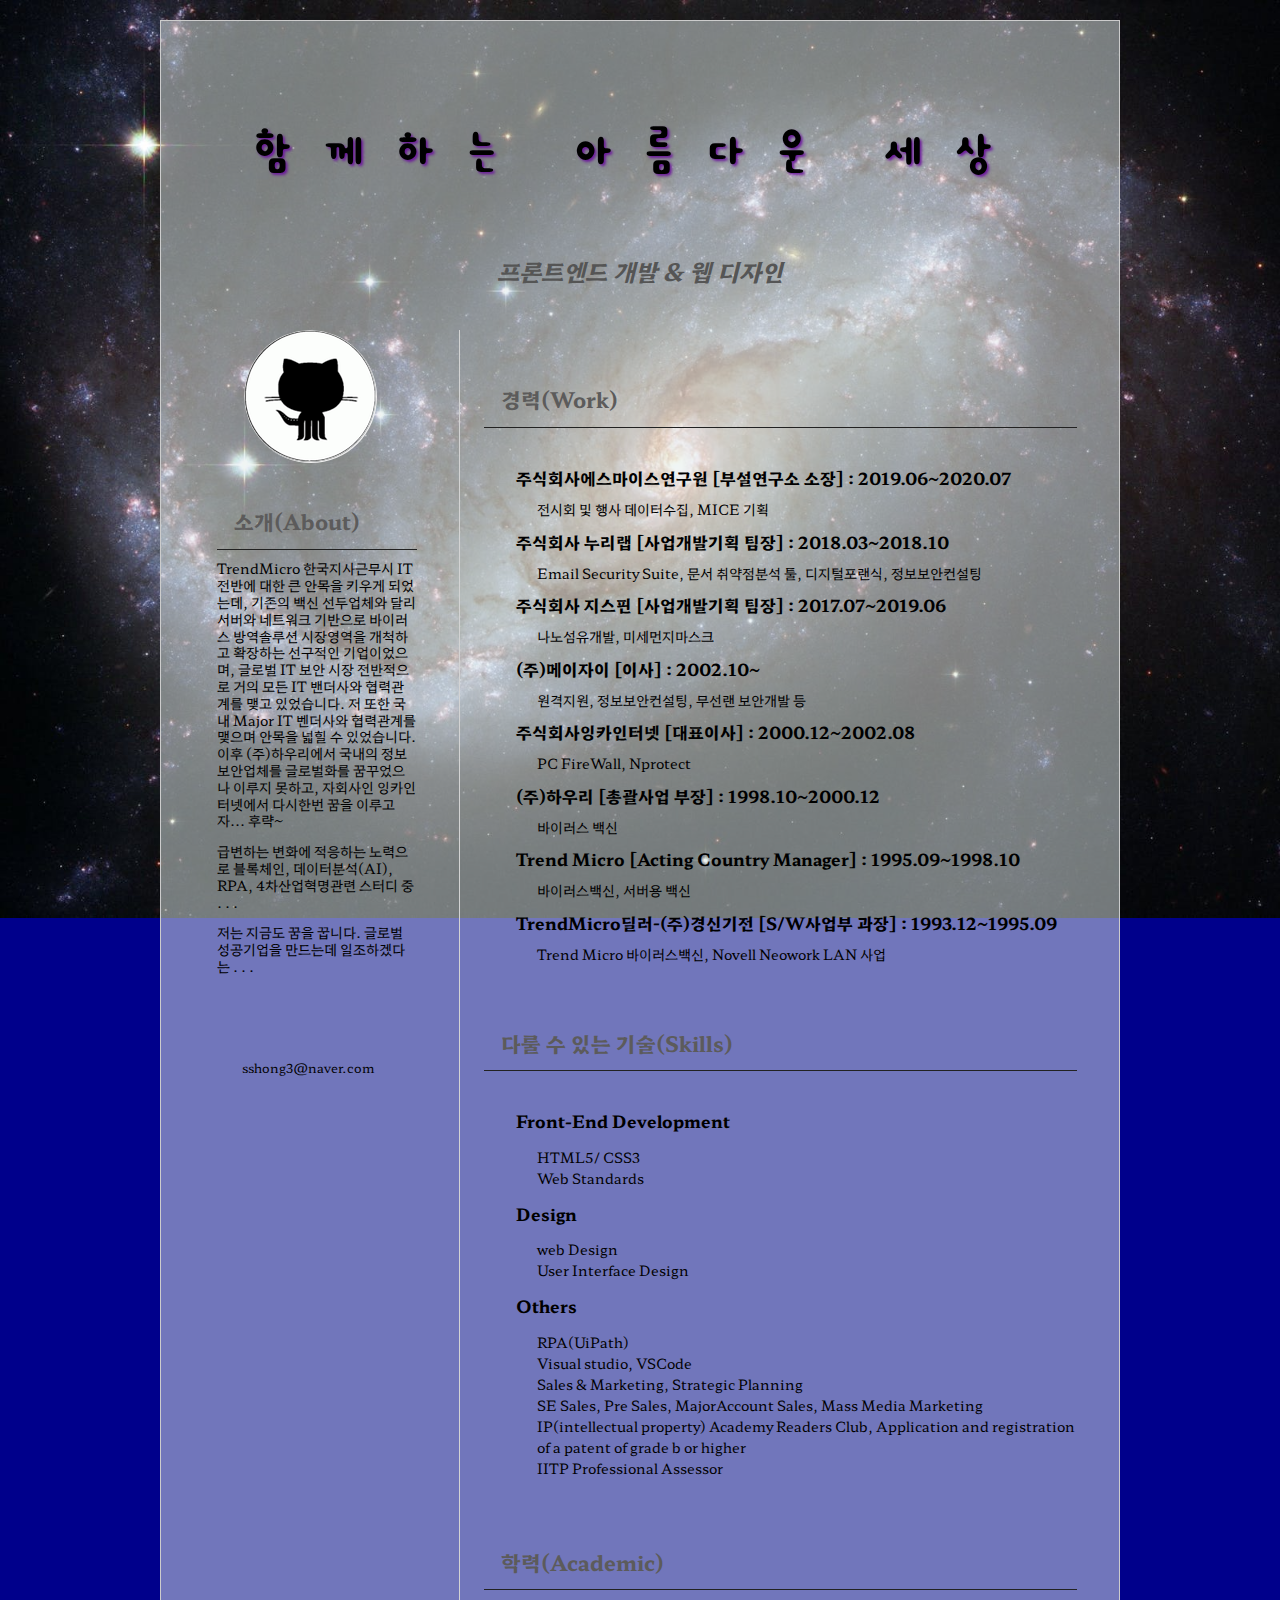
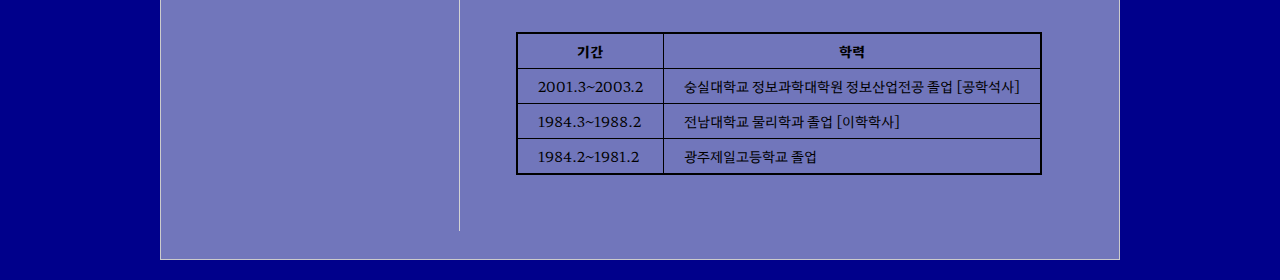
<file: index.html>
<!DOCTYPE html>
<html lang="ko">

<head>
  <meta charset="UTF-8">
  <meta http-equiv="X-UA-Compatible" content="IE=edge">
  <meta name="viewport" content="width=device-width, initial-scale=1.0">
  <title>Myprofile</title>
  <link rel="stylesheet" href="./style.css">
</head>
<link rel="stylesheet" href="https://cdnjs.cloudflare.com/ajax/libs/font-awesome/6.1.2/css/all.min.css"
  integrity="sha512-1sCRPdkRXhBV2PBLUdRb4tMg1w2YPf37qatUFeS7zlBy7jJI8Lf4VHwWfZZfpXtYSLy85pkm9GaYVYMfw5BC1A=="
  crossorigin="anonymous" referrerpolicy="no-referrer" />

<body>
  <div id="container">
    <header>
      <h1 class="shadow">함께하는 아름다운 세상</h1>
      <h2>프론트엔드 개발 & 웹 디자인</h2>
    </header>
    <main>
      <div id="left">
        <div id="pf-img">

          <img src="./pf130.png" alt="프로필 이미지">

        </div>
        <section>
          <h2>소개(About)</h2>
          <p>
            TrendMicro 한국지사근무시 IT전반에 대한 큰 안목을 키우게 되었는데, 기존의 백신 선두업체와 달리 서버와 네트워크 기반으로 바이러스 방역솔루션 시장영역을 개척하고 확장하는 선구적인
            기업이었으며, 글로벌 IT 보안 시장 전반적으로 거의 모든 IT 밴더사와 협력관계를 맺고 있었습니다. 저 또한 국내 Major IT 벤더사와 협력관계를 맺으며 안목을 넓힐 수 있었습니다.
            이후 (주)하우리에서 국내의 정보보안업체를 글로벌화를 꿈꾸었으나 이루지 못하고, 자회사인 잉카인터넷에서 다시한번 꿈을 이루고자... 후략~
          </p>
          <br>
          <p>급변하는 변화에 적응하는 노력으로 블록체인, 데이터분석(AI), RPA, 4차산업혁명관련 스터디 중 . . . </p>
          <br>
          <p>저는 지금도 꿈을 꿉니다. 글로벌 성공기업을 만드는데 일조하겠다는 . . . </p>
          <ul id="sns">
            <li>
              <a href="https://twitter.com/sshong3">
                <i class="fa-brands fa-twitter"></i></a>
            </li>
            <li>
              <a href="https://www.github.com/SangsunHong">
                <i class="fa-brands fa-github"></i></a>
            </li>
            <li>
              <a href="https://www.linkedin.com/in/%EC%83%81%EC%84%A0-%ED%99%8D-a49850a4/">
                <i class="fa-brands fa-linkedin"></i></a>
            </li>

            <li>
              <i class="fa-regular fa-envelope"></i>
              sshong3@naver.com
            </li>
          </ul>
        </section>
      </div>
      <div id="right">
        <!-- 경력 -->
        <section id="career">
          <h2>경력(Work)</h2>
          <h3>주식회사에스마이스연구원 [부설연구소 소장] : 2019.06~2020.07 </h3>
          <p>전시회 및 행사 데이터수집, MICE 기획</p>
          <h3>주식회사 누리랩 [사업개발기획 팀장] : 2018.03~2018.10 </h3>
          <p>Email Security Suite, 문서 취약점분석 툴, 디지털포랜식, 정보보안컨설팅 </p>
          <h3>주식회사 지스핀 [사업개발기획 팀장] : 2017.07~2019.06 </h3>
          <p>나노섬유개발, 미세먼지마스크 </p>
          <h3>(주)메이자이 [이사] : 2002.10~ </h3>
          <p>원격지원, 정보보안컨설팅, 무선랜 보안개발 등 </p>
          <h3>주식회사잉카인터넷 [대표이사] : 2000.12~2002.08 </h3>
          <p>PC FireWall, Nprotect </p>
          <h3>(주)하우리 [총괄사업 부장] : 1998.10~2000.12 </h3>
          <p>바이러스 백신 </p>
          <h3>Trend Micro [Acting Country Manager] : 1995.09~1998.10 </h3>
          <p>바이러스백신, 서버용 백신 </p>
          <h3>TrendMicro딜러-(주)경신기전 [S/W사업부 과장] : 1993.12~1995.09 </h3>
          <p>Trend Micro 바이러스백신, Novell Neowork LAN 사업 </p>

        </section>
        <!-- 기술 -->
        <section>
          <h2>다룰 수 있는 기술(Skills)</h2>
          <dl>
            <dt>Front-End Development</dt>
            <dd>HTML5/ CSS3</dd>
            <dd>Web Standards</dd>

            <dt>Design</dt>
            <dd>web Design</dd>
            <dd>User Interface Design</dd>

            <dt>Others</dt>
            <dd>RPA(UiPath)</dd>
            <dd>Visual studio, VSCode</dd>
            <dd>Sales & Marketing, Strategic Planning</dd>
            <dd>SE Sales, Pre Sales, MajorAccount Sales, Mass Media Marketing</dd>
            <dd>IP(intellectual property) Academy Readers Club, Application and registration of a patent of grade b or
              higher</dd>

            <dd>IITP Professional Assessor</dd>
          </dl>

        </section>
        <!-- 학력 -->
        <section>
          <h2>학력(Academic)</h2>
          <Table>
            <thead>
              <tr>
                <th>기간</th>
                <th>학력</th>
              </tr>
            </thead>
            <tbody>
              <tr>
                <td>2001.3~2003.2</td>
                <td>숭실대학교 정보과학대학원 정보산업전공 졸업 [공학석사]</td>
              </tr>
              <tr>
                <td>1984.3~1988.2</td>
                <td>전남대학교 물리학과 졸업 [이학학사]</td>
              </tr>
              <tr>
                <td>1984.2~1981.2</td>
                <td>광주제일고등학교 졸업</td>
              </tr>
            </tbody>
          </Table>

        </section>

      </div>

    </main>

  </div>

</body>

</html>
</file>
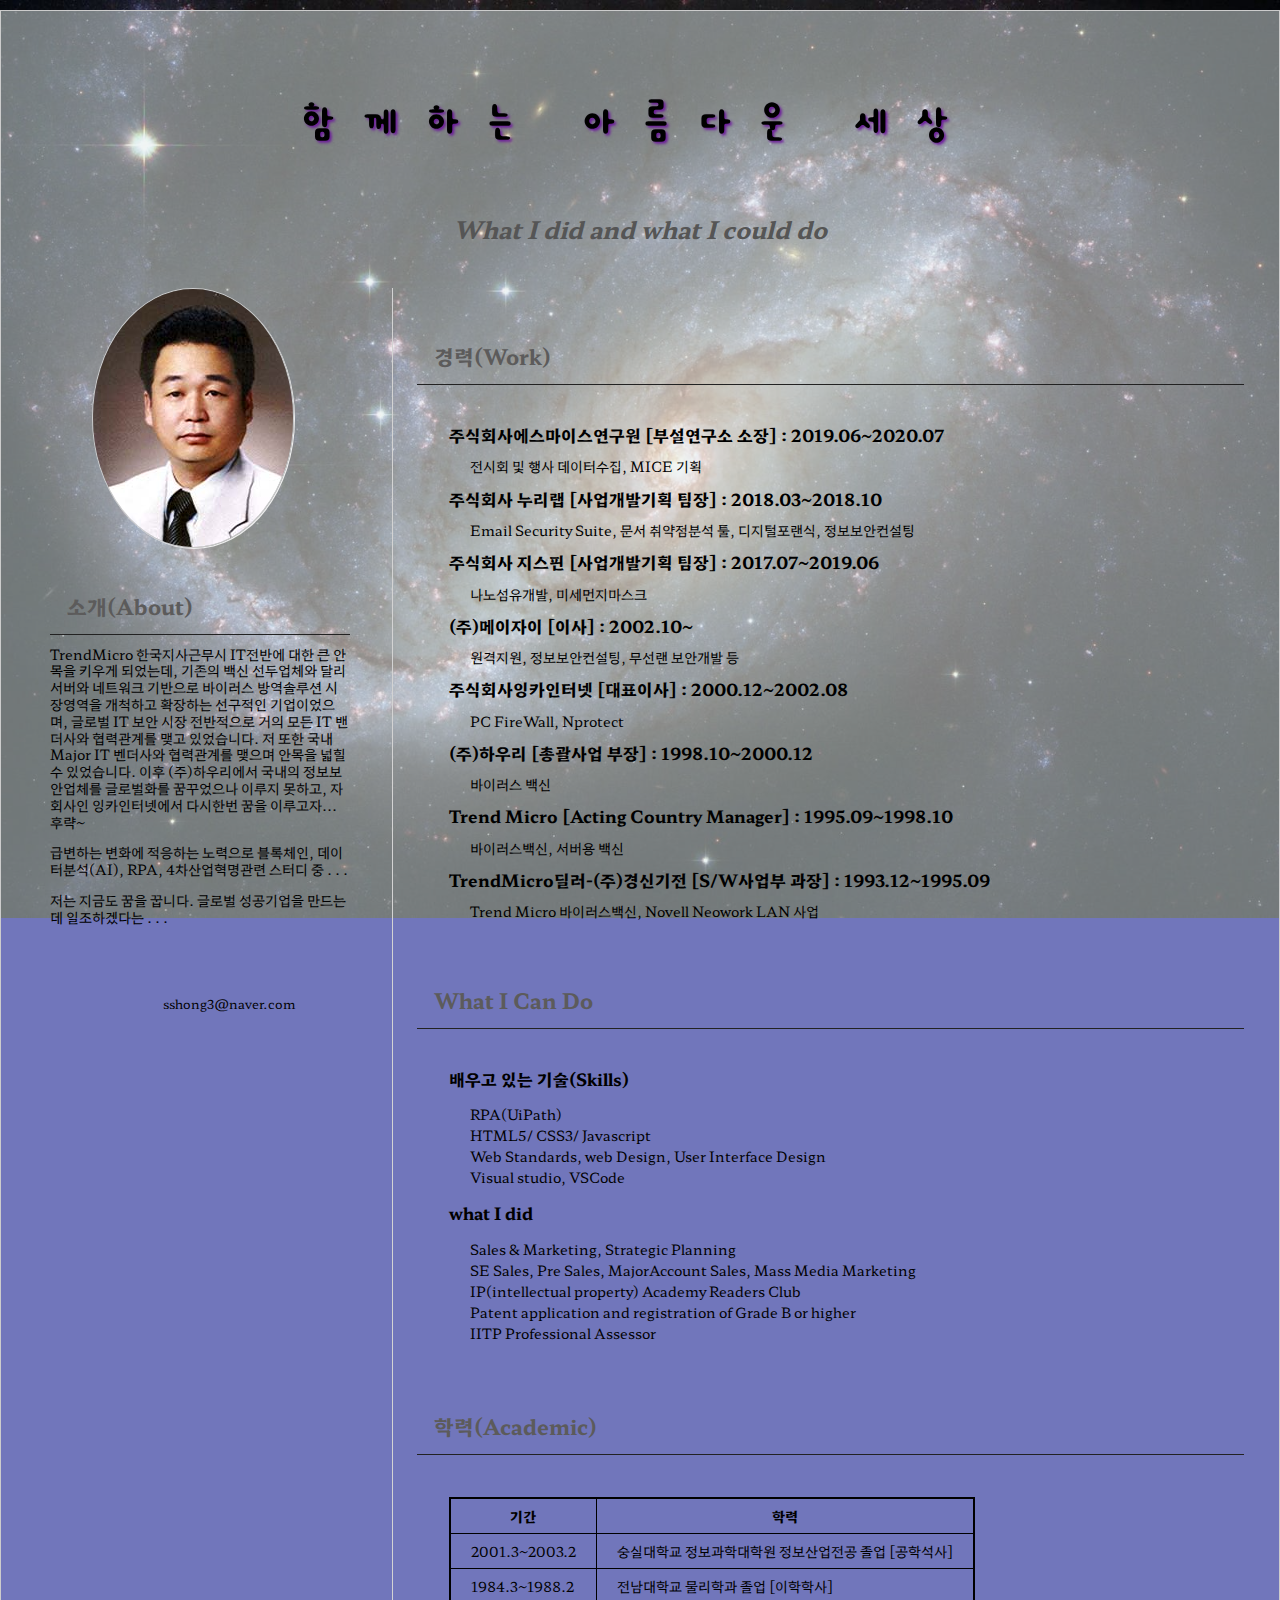
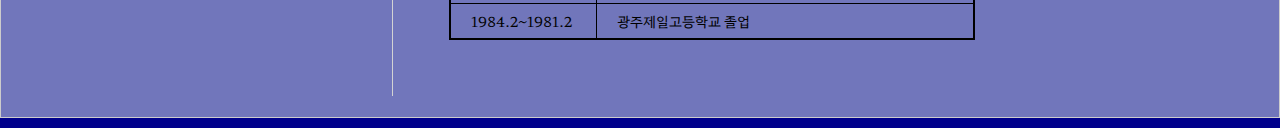
<file: HTML/index.html>
<!DOCTYPE html>
<html lang="ko">

<head>
  <meta charset="UTF-8">
  <meta http-equiv="X-UA-Compatible" content="IE=edge">
  <meta name="viewport" content="width=device-width, initial-scale=1.0">
  <title>Myprofile</title>
  <link rel="stylesheet" href="./style.css">
</head>
<link rel="stylesheet" href="https://cdnjs.cloudflare.com/ajax/libs/font-awesome/6.1.2/css/all.min.css"
  integrity="sha512-1sCRPdkRXhBV2PBLUdRb4tMg1w2YPf37qatUFeS7zlBy7jJI8Lf4VHwWfZZfpXtYSLy85pkm9GaYVYMfw5BC1A=="
  crossorigin="anonymous" referrerpolicy="no-referrer" />

<body>
  <div id="container">
    <header>
      <h1 class="shadow">함께하는 아름다운 세상</h1>
      <h2>What I did and what I could do</h2>
    </header>
    <main>
      <div id="left">
        <div id="pf-img">

          <img src="./images/pic.jpg" alt="프로필 이미지">

        </div>
        <section>
          <h2>소개(About)</h2>
          <p>
            TrendMicro 한국지사근무시 IT전반에 대한 큰 안목을 키우게 되었는데, 기존의 백신 선두업체와 달리 서버와 네트워크 기반으로 바이러스 방역솔루션 시장영역을 개척하고 확장하는 선구적인
            기업이었으며, 글로벌 IT 보안 시장 전반적으로 거의 모든 IT 밴더사와 협력관계를 맺고 있었습니다. 저 또한 국내 Major IT 벤더사와 협력관계를 맺으며 안목을 넓힐 수 있었습니다.
            이후 (주)하우리에서 국내의 정보보안업체를 글로벌화를 꿈꾸었으나 이루지 못하고, 자회사인 잉카인터넷에서 다시한번 꿈을 이루고자... 후략~
          </p>
          <br>
          <p>급변하는 변화에 적응하는 노력으로 블록체인, 데이터분석(AI), RPA, 4차산업혁명관련 스터디 중 . . . </p>
          <br>
          <p>저는 지금도 꿈을 꿉니다. 글로벌 성공기업을 만드는데 일조하겠다는 . . . </p>
          <ul id="sns">
            <li>
              <a href="https://twitter.com/sshong3">
                <i class="fa-brands fa-twitter"></i></a>
            </li>
            <li>
              <a href="https://www.github.com/SangsunHong">
                <i class="fa-brands fa-github"></i></a>
            </li>
            <li>
              <a href="https://www.linkedin.com/in/%EC%83%81%EC%84%A0-%ED%99%8D-a49850a4/">
                <i class="fa-brands fa-linkedin"></i></a>
            </li>

            <li>
              <i class="fa-regular fa-envelope"></i>
              sshong3@naver.com
            </li>
          </ul>
        </section>
      </div>
      <div id="right">
        <!-- 경력 -->
        <section id="career">
          <h2>경력(Work)</h2>
          <h3>주식회사에스마이스연구원 [부설연구소 소장] : 2019.06~2020.07 </h3>
          <p>전시회 및 행사 데이터수집, MICE 기획</p>
          <h3>주식회사 누리랩 [사업개발기획 팀장] : 2018.03~2018.10 </h3>
          <p>Email Security Suite, 문서 취약점분석 툴, 디지털포랜식, 정보보안컨설팅 </p>
          <h3>주식회사 지스핀 [사업개발기획 팀장] : 2017.07~2019.06 </h3>
          <p>나노섬유개발, 미세먼지마스크 </p>
          <h3>(주)메이자이 [이사] : 2002.10~ </h3>
          <p>원격지원, 정보보안컨설팅, 무선랜 보안개발 등 </p>
          <h3>주식회사잉카인터넷 [대표이사] : 2000.12~2002.08 </h3>
          <p>PC FireWall, Nprotect </p>
          <h3>(주)하우리 [총괄사업 부장] : 1998.10~2000.12 </h3>
          <p>바이러스 백신 </p>
          <h3>Trend Micro [Acting Country Manager] : 1995.09~1998.10 </h3>
          <p>바이러스백신, 서버용 백신 </p>
          <h3>TrendMicro딜러-(주)경신기전 [S/W사업부 과장] : 1993.12~1995.09 </h3>
          <p>Trend Micro 바이러스백신, Novell Neowork LAN 사업 </p>

        </section>
        <!-- 기술 -->
        <section>
          <h2>What I can do</h2>
          <dl>
            <dt>배우고 있는 기술(Skills)</dt>
            <dd>RPA(UiPath)</dd>
            <dd>HTML5/ CSS3/ Javascript</dd>
            <dd>Web Standards, web Design, User Interface Design</dd>
            <dd>Visual studio, VSCode</dd>
            <!-- <dt>Design</dt>
            <dd>web Design</dd>
            <dd>User Interface Design</dd> -->

            <dt>what I did</dt>
            <dd>Sales & Marketing, Strategic Planning</dd>
            <dd>SE Sales, Pre Sales, MajorAccount Sales, Mass Media Marketing</dd>
            <dd>IP(intellectual property) Academy Readers Club</dd>
            <dd>Patent application and registration of Grade B or higher</dd>
            <dd>IITP Professional Assessor</dd>
          </dl>

        </section>
        <!-- 학력 -->
        <section>
          <h2>학력(Academic)</h2>
          <Table>
            <thead>
              <tr>
                <th>기간</th>
                <th>학력</th>
              </tr>
            </thead>
            <tbody>
              <tr>
                <td>2001.3~2003.2</td>
                <td>숭실대학교 정보과학대학원 정보산업전공 졸업 [공학석사]</td>
              </tr>
              <tr>
                <td>1984.3~1988.2</td>
                <td>전남대학교 물리학과 졸업 [이학학사]</td>
              </tr>
              <tr>
                <td>1984.2~1981.2</td>
                <td>광주제일고등학교 졸업</td>
              </tr>
            </tbody>
          </Table>

        </section>

      </div>

    </main>

  </div>

</body>

</html>
</file>
<file: style.css>
@import url('https://fonts.googleapis.com/css2?family=Gugi&display=swap');
@import url('https://fonts.googleapis.com/css2?family=Gugi&family=Noto+Serif+KR:wght@500&display=swap');
@import url('https://fonts.googleapis.com/css2?family=Cute+Font&family=Gugi&family=Noto+Serif+KR:wght@500&display=swap');
@import url('https://fonts.googleapis.com/css2?family=Hahmlet&display=swap');

* {
  padding: 0;
  margin: 0;
  box-sizing: border-box;
  /* font-family: 'Gugi', cursive; */
  /* font-family: 'Noto Serif KR', serif; */
  /* font-family: 'Cute Font', cursive; */
  font-family: 'Hahmlet', serif;
}

body {
  font-size: 14px;
  background: darkblue url('./bg.jpg') no-repeat fixed;
  background-size: cover;
}

#container {
  max-width: 960px;
  margin: 20px auto;
  padding: 2em;
  border: 1px solid #ccc;

  background-color: rgba(226, 235, 235, 0.5);

}

/* 헤더 부분 */
header {
  text-align: center;
  margin: auto 2em;
}

header h1 {
  margin: 1.2em auto;
  /* font-family: 'Gugi', cursive; */
  /* font-family: 'Noto Serif KR', serif; */
  font-family: 'Cute Font', cursive;
  /* font-family: 'Hahmlet', serif; */
  text-transform: uppercase;
  text-shadow: 3px 2px #ccc;
  font-size: 4em;
  letter-spacing: 0.6em;
  font-weight: 700;
}

header h2 {
  color: #555;
  font-size: 1.7em;
  font-style: italic;
}

/* 내용 부분 */
main {
  display: grid;
  grid-template-columns: 30% 70%;
  margin-top: 3em;
}

section {
  margin: auto 1em 4em 2em;
  line-height: 1.0;
}

.career {

  line-height: 0.5;

}

section h2 {
  border-bottom: 1px solid #222;
  color: #5c5b5b;
  padding: 0.8em;
  font-size: 1.5em;
  margin-bottom: 0.5em;
}

/* 왼쪽, 프로필 이미지 부분 */

#pf-img {
  text-align: center;
  margin-bottom: 2em;
}

#pf-img img {
  border: 1px solid #ccc;
  border-radius: 50%;
  box-shadow: 1px 1px #eee;
}

/* 왼쪽, 자기 소개 부분 */
#sns {
  margin-top: 2em;
  list-style: none;
}

#sns li {
  margin-top: 1em;
  margin-left: 2em;
}

#left p {
  line-height: 1.2;
}

/* 오른쪽, 경력 부분 */
h3 {
  font-size: 1.2em;
  font-weight: bold;
  margin: 1.1em auto;
}

#right h2 {
  text-transform: capitalize;
  font-size: 1.5em;
  margin: 2em auto 2em -1.5em;
}

#right p {

  line-height: 0.7;
  margin-left: 1.5em;
  font-size: 1.0em;
}

dt {
  font-size: 1.2em;
  font-weight: bold;
  margin: 1em auto;
}

dd {
  margin-left: 1.5em;
  line-height: 1.5em;
}

#left {
  padding-right: 2em;
  border-right: 1px solid lightgray;
}

#right {
  padding-left: 2em;
  line-height: 1.4;
}

table {
  border: 2px solid #000;
  border-collapse: collapse;
}

th,
td {
  border: 1px solid #000;
  padding: 10px 20px;
}

ul {
  list-style: none;
}

li {
  font-size: 0.9em;
  line-height: 2;
  display: inline-block;
  /* border: 1px solid #222; */
  /* padding: 1px 2px; */
  margin: 1px;

}

i {
  font-size: 30px;
}

.shadow {
  text-shadow: 2px 2px 3px #6c199c;
}
</file>
<file: HTML/style.css>
@import url('https://fonts.googleapis.com/css2?family=Gugi&display=swap');
@import url('https://fonts.googleapis.com/css2?family=Gugi&family=Noto+Serif+KR:wght@500&display=swap');
@import url('https://fonts.googleapis.com/css2?family=Cute+Font&family=Gugi&family=Noto+Serif+KR:wght@500&display=swap');
@import url('https://fonts.googleapis.com/css2?family=Hahmlet&display=swap');

* {
  padding: 0;
  margin: 0;
  /* box-sizing: border-box; */
  /* font-family: 'Gugi', cursive; */
  /* font-family: 'Noto Serif KR', serif; */
  /* font-family: 'Cute Font', cursive; */
  font-family: 'Hahmlet', serif;
}

body {
  font-size: 14px;
  background: darkblue url('./bg.jpg') no-repeat fixed;
  background-size: cover;
}

#container {
  max-width: 1450px;
  margin: 10px auto;
  padding: 1.5em;
  border: 1px solid #ccc;

  background-color: rgba(226, 235, 235, 0.5);

}

/* 헤더 부분 */
header {
  text-align: center;
  margin: auto 2em;
}

header h1 {
  margin: 1.2em auto;
  /* font-family: 'Gugi', cursive; */
  /* font-family: 'Noto Serif KR', serif; */
  font-family: 'Cute Font', cursive;
  /* font-family: 'Hahmlet', serif; */
  text-transform: uppercase;
  text-shadow: 3px 2px #ccc;
  font-size: 3.5em;
  letter-spacing: 0.6em;
  font-weight: 650;
}

header h2 {
  color: #555;
  font-size: 1.7em;
  font-style: italic;
}

/* 내용 부분 */
main {
  display: grid;
  grid-template-columns: 30% 70%;
  margin-top: 3em;
}

section {
  margin: auto 1em 4em 2em;
  line-height: 1.0;
}

.career {

  line-height: 0.4;

}

section h2 {
  border-bottom: 1px solid #222;
  color: #5c5b5b;
  padding: 0.8em;
  font-size: 1.5em;
  margin-bottom: 0.5em;
}

/* 왼쪽, 프로필 이미지 부분 */

#pf-img {
  text-align: center;
  margin-bottom: 2em;
}

#pf-img img {
  border: 1px solid #ccc;
  border-radius: 50%;
  box-shadow: 1px 1px #eee;
}

/* 왼쪽, 자기 소개 부분 */
#sns {
  margin-top: 2em;
  list-style: none;
}

#sns li {
  margin-top: 1em;
  margin-left: 2em;
}

#left p {
  line-height: 1.2;
}

/* 오른쪽, 경력 부분 */
h3 {
  font-size: 1.2em;
  font-weight: bold;
  margin: 1.1em auto;
}

#right h2 {
  text-transform: capitalize;
  font-size: 1.5em;
  margin: 2em auto 2em -1.5em;
}

#right p {

  line-height: 0.7;
  margin-left: 1.5em;
  font-size: 1.0em;
}

dt {
  font-size: 1.2em;
  font-weight: bold;
  margin: 1em auto;
}

dd {
  margin-left: 1.5em;
  line-height: 1.5em;
}

#left {
  padding-right: 2em;
  border-right: 1px solid lightgray;
}

#right {
  padding-left: 2em;
  line-height: 1.4;
}

table {
  border: 2px solid #000;
  border-collapse: collapse;
}

th,
td {
  border: 1px solid #000;
  padding: 10px 20px;
}

ul {
  list-style: none;
}

li {
  font-size: 0.9em;
  line-height: 2;
  display: inline-block;
  /* border: 1px solid #222; */
  /* padding: 1px 2px; */
  margin: 1px;

}

i {
  font-size: 30px;
}

.shadow {
  text-shadow: 2px 2px 3px #6c199c;
}
</file>
